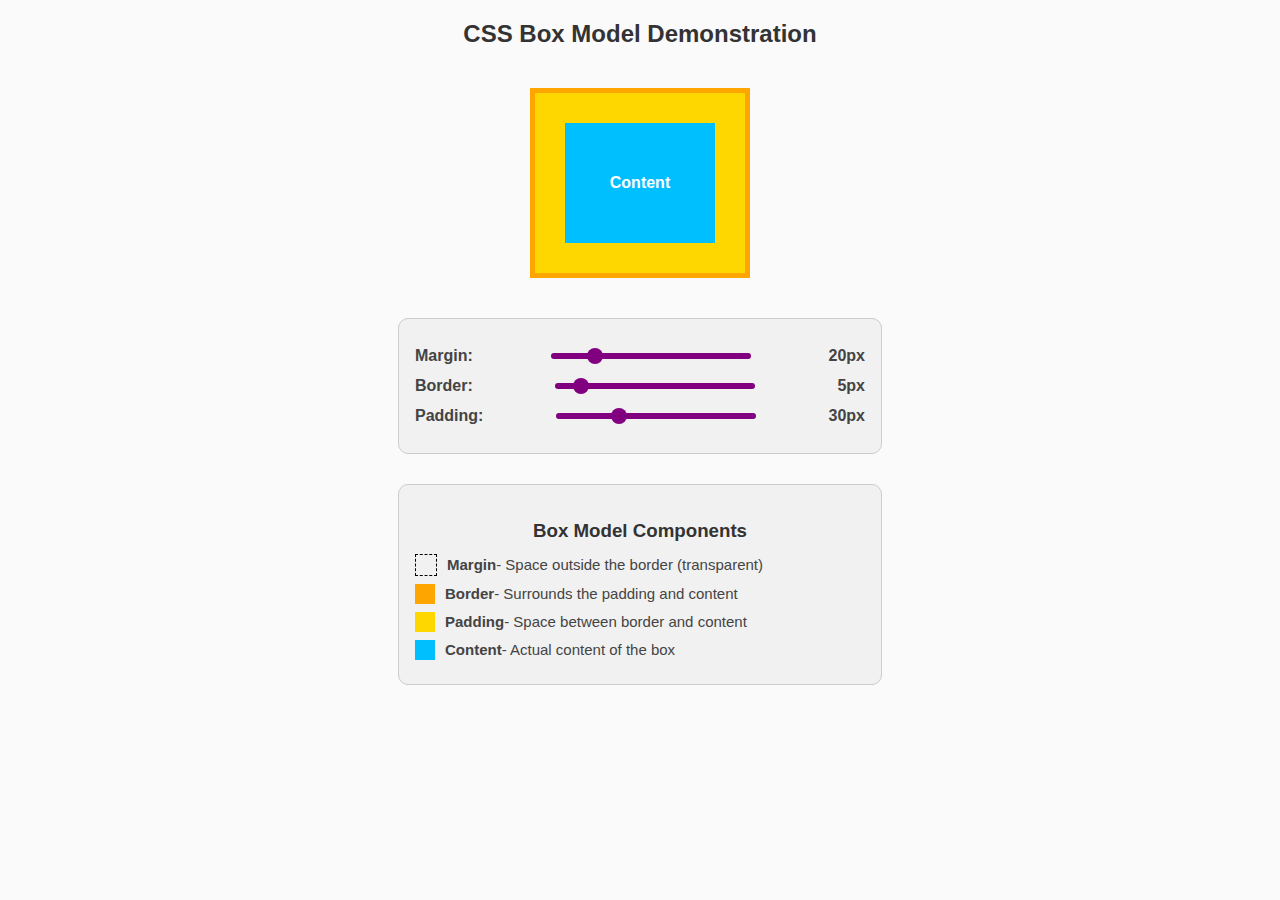
<file: 18-08-25/index.html>
<!DOCTYPE html>
<html lang="en">
<head>
  <meta charset="UTF-8">
  <meta name="viewport" content="width=device-width, initial-scale=1.0">
  <title>CSS Box Model Demonstration</title>
  <style>
    body {
      font-family: Arial, sans-serif;
      text-align: center;
      margin: 20px;
      background: #fafafa;
    }

    h2 {
      margin-bottom: 20px;
      color: #333;
    }

    .container {
      display: flex;
      flex-direction: column;
      align-items: center;
    }

    /* Outer box for margin */
    .margin-box {
      display: inline-block;
      margin: 20px; /* adjustable */
    }

    /* Border box */
    .border-box {
      border: 5px solid orange; /* adjustable */
      display: inline-block;
      background: orange; /* border color visible */
    }

    /* Padding box */
    .padding-box {
      padding: 30px; /* adjustable */
      background: gold; /* padding color */
    }

    /* Content box */
    .content-box {
      width: 150px;
      height: 120px;
      background: deepskyblue; /* content */
      color: white;
      font-weight: bold;
      display: flex;
      align-items: center;
      justify-content: center;
    }

    /* Control Panel */
    .panel {
      margin-top: 20px;
      background: #f1f1f1;
      padding: 16px;
      border-radius: 10px;
      border: 1px solid #ccc;
      width: 450px;
      text-align: left;
    }

    .panel label {
      display: flex;
      justify-content: space-between;
      align-items: center;
      margin: 12px 0;
      font-weight: bold;
      color: #444;
    }

    input[type=range] {
      -webkit-appearance: none;
      width: 200px;
      height: 6px;
      background: #ddd;
      border-radius: 5px;
      outline: none;
    }
    input[type=range]::-webkit-slider-runnable-track {
      height: 6px;
      background: purple;
      border-radius: 5px;
    }
    input[type=range]::-webkit-slider-thumb {
      -webkit-appearance: none;
      width: 16px;
      height: 16px;
      background: purple;
      border-radius: 50%;
      cursor: pointer;
      margin-top: -5px;
    }

    /* Legend */
    .legend {
      margin-top: 30px;
    }
    .legend h3 {
      text-align: center;
      margin-bottom: 12px;
      color: #333;
    }
    .legend div {
      margin: 8px 0;
      display: flex;
      align-items: center;
      font-size: 15px;
      color: #444;
    }
    .legend span {
      display: inline-block;
      width: 20px;
      height: 20px;
      margin-right: 10px;
    }

    .margin { border: 1px dashed black; background: transparent; }
    .border { background: orange; }
    .padding { background: gold; }
    .content { background: deepskyblue; }
  </style>
</head>
<body>

  <h2>CSS Box Model Demonstration</h2>

  <div class="container">
    <!-- Real demo box -->
    <div class="margin-box" id="marginBox">
      <div class="border-box" id="borderBox">
        <div class="padding-box" id="paddingBox">
          <div class="content-box">Content</div>
        </div>
      </div>
    </div>

    <!-- Sliders -->
    <div class="panel">
      <label>Margin: 
        <input type="range" id="margin" min="0" max="100" value="20">
        <span id="marginVal">20px</span>
      </label>
      <label>Border: 
        <input type="range" id="border" min="0" max="50" value="5">
        <span id="borderVal">5px</span>
      </label>
      <label>Padding: 
        <input type="range" id="padding" min="0" max="100" value="30">
        <span id="paddingVal">30px</span>
      </label>
    </div>

    <!-- Legend -->
    <div class="panel legend">
      <h3>Box Model Components</h3>
      <div><span class="margin"></span> <b>Margin</b> - Space outside the border (transparent)</div>
      <div><span class="border"></span> <b>Border</b> - Surrounds the padding and content</div>
      <div><span class="padding"></span> <b>Padding</b> - Space between border and content</div>
      <div><span class="content"></span> <b>Content</b> - Actual content of the box</div>
    </div>
  </div>

  <script>
    const marginBox = document.getElementById('marginBox');
    const borderBox = document.getElementById('borderBox');
    const paddingBox = document.getElementById('paddingBox');

    const margin = document.getElementById('margin');
    const border = document.getElementById('border');
    const padding = document.getElementById('padding');

    const marginVal = document.getElementById('marginVal');
    const borderVal = document.getElementById('borderVal');
    const paddingVal = document.getElementById('paddingVal');

    // Margin
    margin.addEventListener('input', () => {
      marginBox.style.margin = margin.value + "px";
      marginVal.textContent = margin.value + "px";
    });

    // Border
    border.addEventListener('input', () => {
      borderBox.style.borderWidth = border.value + "px";
      borderVal.textContent = border.value + "px";
    });

    // Padding
    padding.addEventListener('input', () => {
      paddingBox.style.padding = padding.value + "px";
      paddingVal.textContent = padding.value + "px";
    });
  </script>

</body>
</html>
</file>
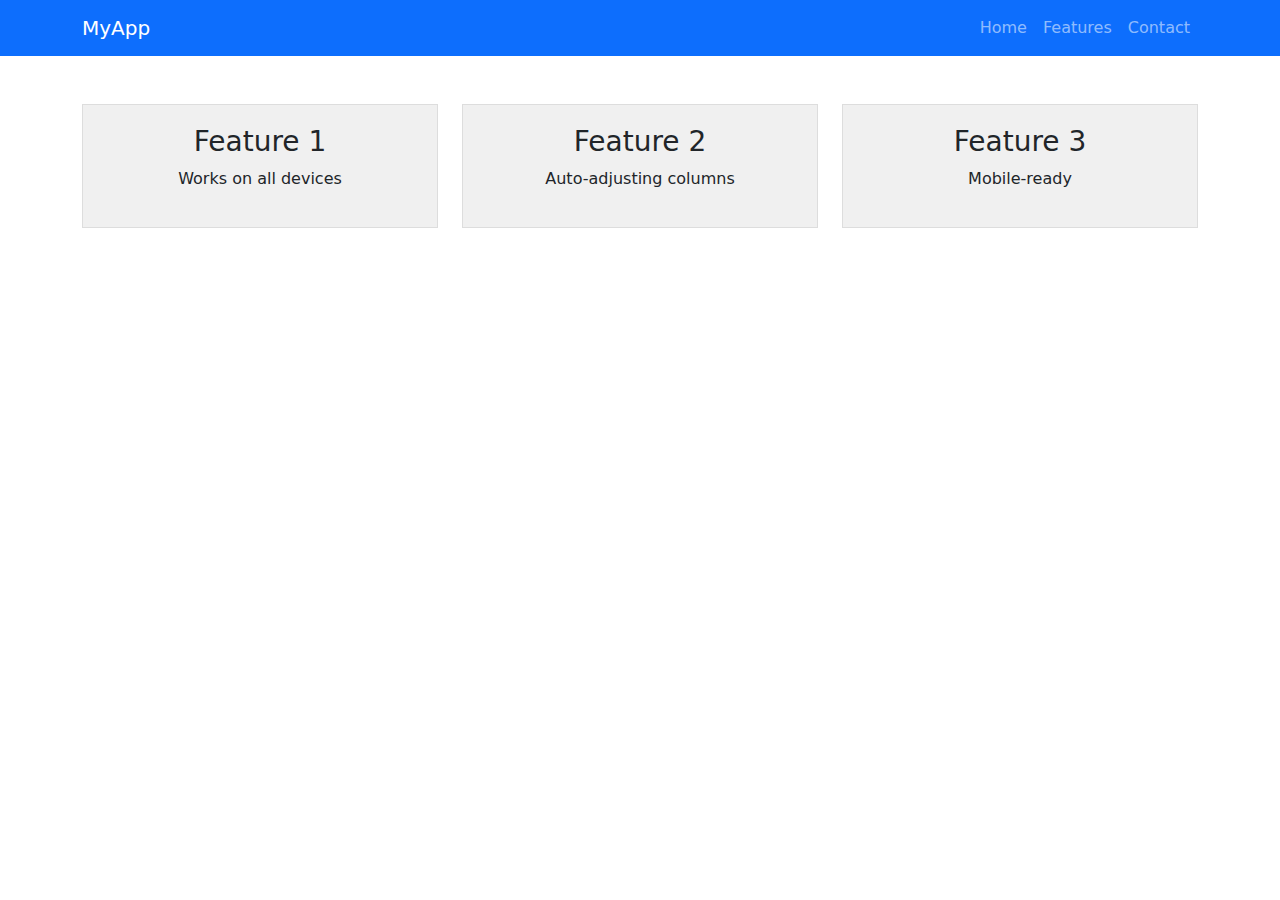
<file: 19-08-25/index1.html>
<!DOCTYPE html> 
<html lang="en"> 
<head> 
    <meta charset="UTF-8"> 
    <meta name="viewport" content="width=device-width, initial-scale=1.0"> 
    <title>With Bootstrap</title> 
    <!-- Bootstrap CSS --> 
    <link href="https://cdn.jsdelivr.net/npm/bootstrap@5.3.0/dist/css/bootstrap.min.css" 
rel="stylesheet"> 
    <style> 
        .custom-box { 
            background: #f0f0f0; 
            border: 1px solid #ddd; 
            padding: 20px; 
            margin-bottom: 20px; 
            text-align: center; 
        } 
    </style> 
</head> 
<body> 
    <!-- Responsive Navbar --> 
    <nav class="navbar navbar-expand-lg navbar-dark bg-primary"> 
        <div class="container"> 
            <a class="navbar-brand" href="#">MyApp</a> 
            <button class="navbar-toggler" type="button" data-bs-toggle="collapse" data-bs
target="#navbarNav"> 
                <span class="navbar-toggler-icon"></span> 
            </button> 
            <div class="collapse navbar-collapse" id="navbarNav"> 
                <ul class="navbar-nav ms-auto"> 
                    <li class="nav-item"><a class="nav-link" href="#">Home</a></li> 
                    <li class="nav-item"><a class="nav-link" href="#">Features</a></li> 
                    <li class="nav-item"><a class="nav-link" href="#">Contact</a></li> 
                </ul> 
            </div> 
        </div> 
    </nav> 
 
    <!-- Responsive Grid --> 
    <div class="container my-5"> 
        <div class="row"> 
            <div class="col-md-4"> 
                <div class="custom-box"> 
                    <h3>Feature 1</h3> 
                    <p>Works on all devices</p> 
                </div> 
            </div> 
            <div class="col-md-4"> 
                <div class="custom-box"> 
                    <h3>Feature 2</h3> 
                    <p>Auto-adjusting columns</p> 
                </div> 
            </div> 
            <div class="col-md-4"> 
                <div class="custom-box"> 
                    <h3>Feature 3</h3> 
                    <p>Mobile-ready</p> 
                </div> 
            </div> 
        </div> 
    </div> 
 
    <!-- Bootstrap JS --> 
    <script 
src="https://cdn.jsdelivr.net/npm/bootstrap@5.3.0/dist/js/bootstrap.bundle.min.js"></scrip
 t> 
</body> 
</html>
</file>
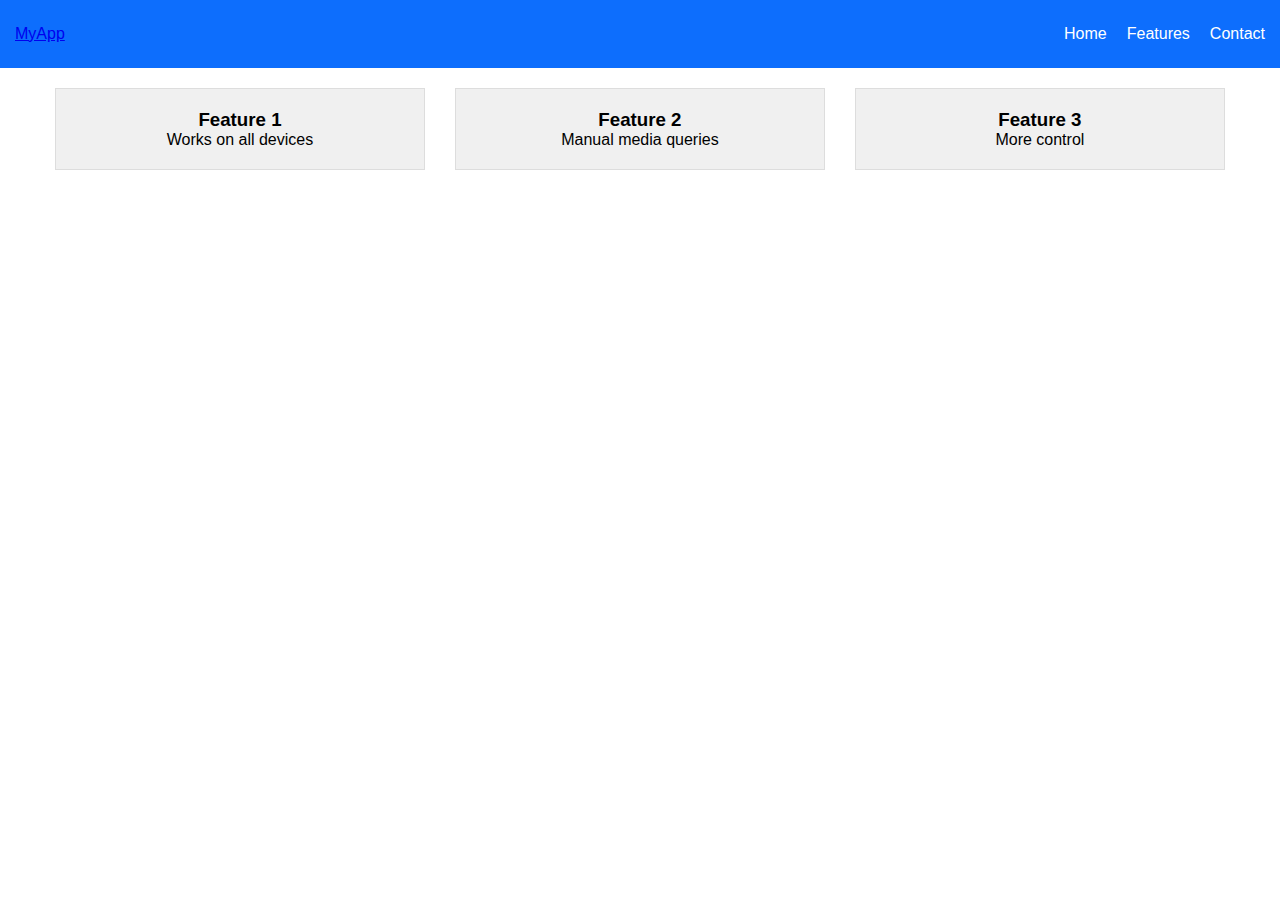
<file: 19-08-25/index2.html>
<!DOCTYPE html> 
<html lang="en"> 
<head> 
    <meta charset="UTF-8"> 
    <meta name="viewport" content="width=device-width, initial-scale=1.0"> 
    <title>Without Bootstrap</title> 
    <style> 
        /* Custom CSS for responsiveness */ 
        * { 
            box-sizing: border-box; 
            margin: 0; 
            padding: 0; 
        } 
         
        body { 
            font-family: Arial, sans-serif; 
        } 
         
        /* Navbar */ 
        .navbar { 
            background: #0d6efd; 
            color: white; 
            padding: 15px; 
            display: flex; 
            justify-content: space-between; 
            align-items: center; 
            flex-wrap: wrap; 
        } 
         
        .nav-links { 
            display: none; 
            width: 100%; 
        } 
         
        .nav-links.active { 
            display: block; 
        } 
         
        .nav-links ul { 
            list-style: none; 
        } 
         
        .nav-links li { 
            padding: 10px 0; 
        } 
         
        .nav-links a { 
            color: white; 
            text-decoration: none; 
        } 
         
        .toggle-btn { 
            background: none; 
            border: none; 
            color: white; 
            font-size: 24px; 
            cursor: pointer; 
        } 
         
        /* Grid System */ 
        .container { 
            width: 100%; 
            max-width: 1200px; 
            margin: 20px auto; 
            padding: 0 15px; 
        } 
         
        .row { 
            display: flex; 
            flex-wrap: wrap; 
            margin: 0 -15px; 
        } 
         
        .col { 
            padding: 0 15px; 
            margin-bottom: 20px; 
            width: 100%; 
        } 
         
        .custom-box { 
            background: #f0f0f0; 
            border: 1px solid #ddd; 
            padding: 20px; 
            text-align: center; 
        } 
         
        /* Responsive Breakpoints */ 
        @media (min-width: 768px) { 
            .toggle-btn { 
                display: none; 
            } 
             
            .nav-links { 
                display: block; 
                width: auto; 
            } 
             
            .nav-links ul { 
                display: flex; 
                gap: 20px; 
            } 
             
            .col { 
                width: 33.33%; 
            } 
        } 
    </style> 
</head> 
<body> 
    <!-- Custom Navbar --> 
    <nav class="navbar"> 
        <a href="#" class="logo">MyApp</a> 
        <button class="toggle-btn">☰</button> 
        <div class="nav-links"> 
            <ul> 
                <li><a href="#">Home</a></li> 
                <li><a href="#">Features</a></li> 
                <li><a href="#">Contact</a></li> 
            </ul> 
        </div> 
    </nav> 
 
    <!-- Custom Grid --> 
    <div class="container"> 
        <div class="row"> 
            <div class="col"> 
                <div class="custom-box"> 
                    <h3>Feature 1</h3> 
                    <p>Works on all devices</p> 
                </div> 
            </div> 
            <div class="col"> 
                <div class="custom-box"> 
                    <h3>Feature 2</h3> 
                    <p>Manual media queries</p> 
                </div> 
            </div> 
            <div class="col"> 
                <div class="custom-box"> 
                    <h3>Feature 3</h3> 
                    <p>More control</p> 
                </div> 
            </div> 
        </div> 
    </div> 
 
    <!-- JavaScript for mobile menu --> 
    <script> 
        document.querySelector('.toggle-btn').addEventListener('click', function() { 
            document.querySelector('.nav-links').classList.toggle('active'); 
        }); 
    </script> 
</body> 
</html>
</file>
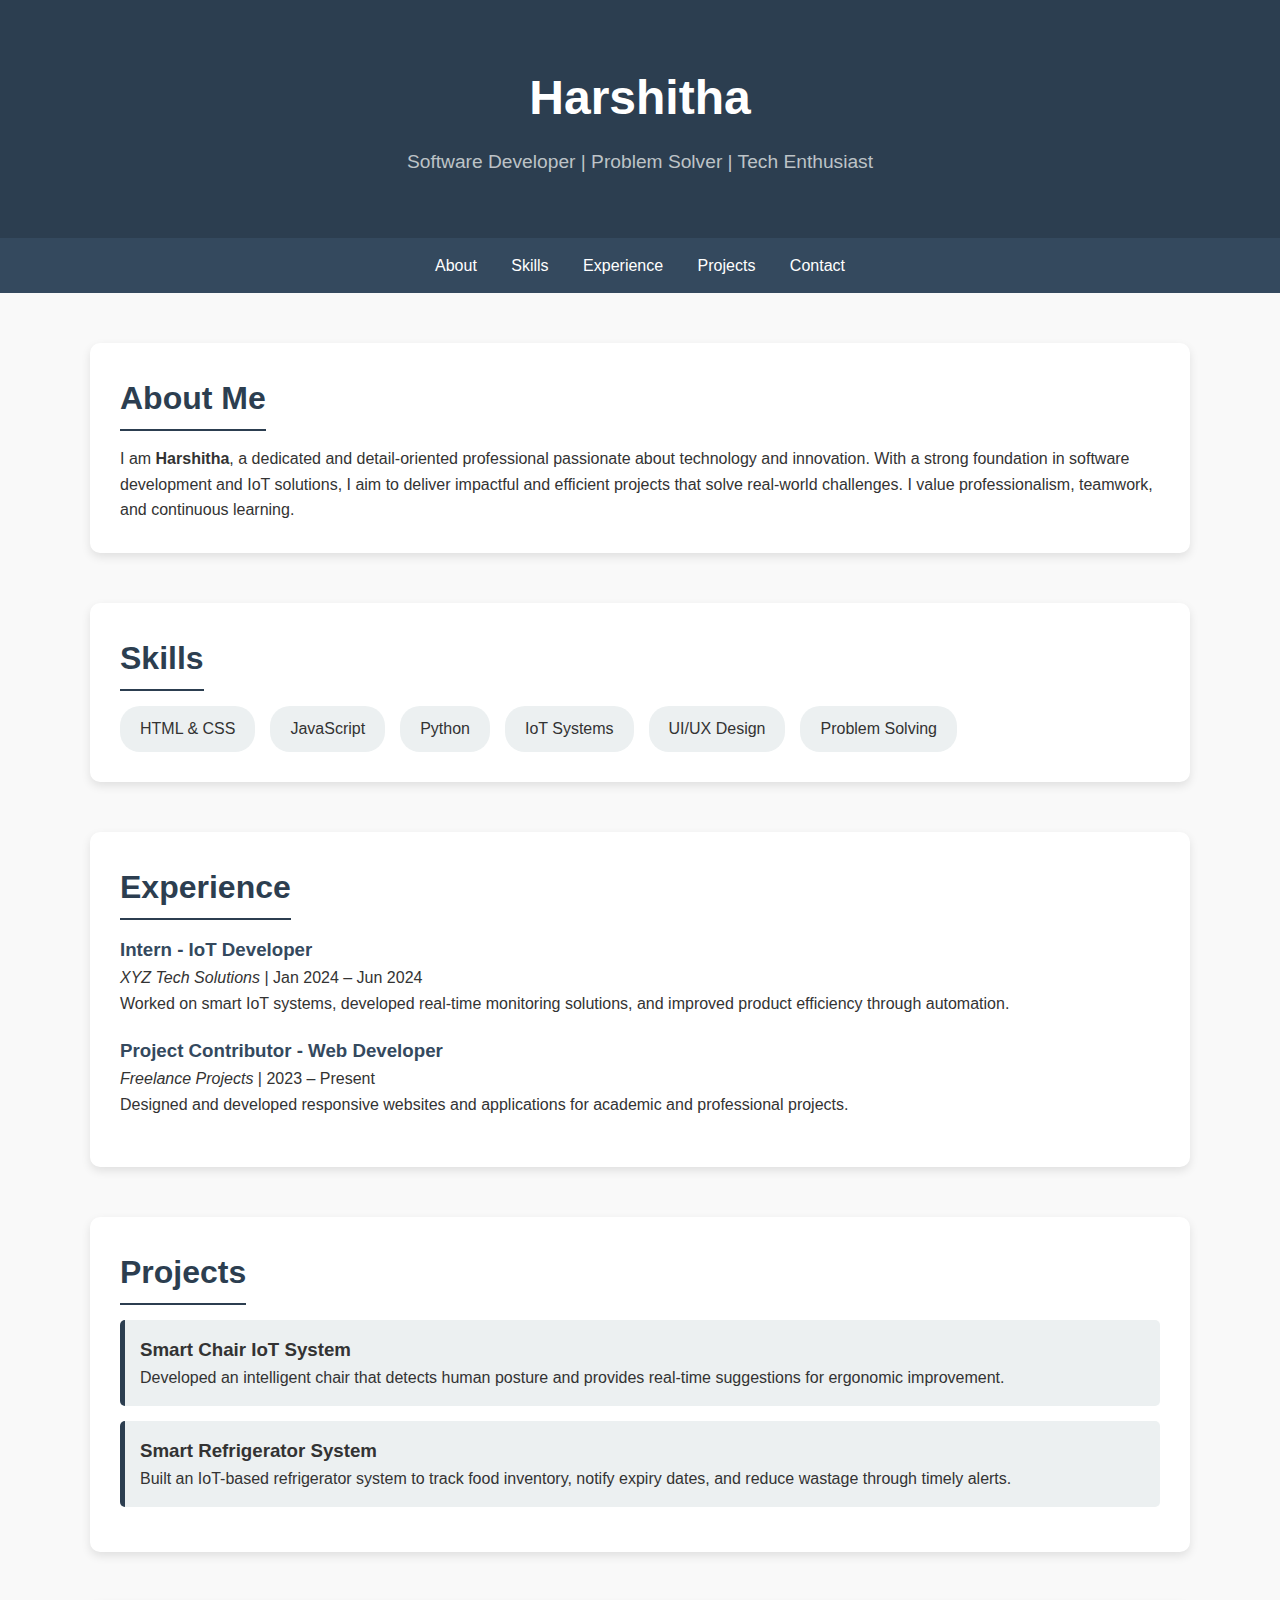
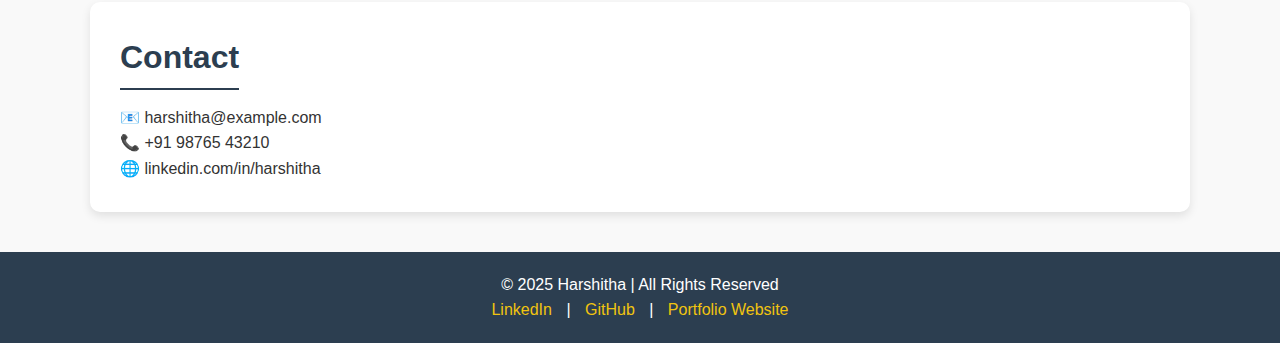
<file: 19-08-25/portfolio.html>
<!DOCTYPE html>
<html lang="en">
<head>
  <meta charset="UTF-8">
  <meta name="viewport" content="width=device-width, initial-scale=1.0">
  <title>Harshitha | Portfolio</title>
  <style>
    * {
      margin: 0;
      padding: 0;
      box-sizing: border-box;
      font-family: 'Segoe UI', Tahoma, Geneva, Verdana, sans-serif;
    }
    body {
      background: #f9f9f9;
      color: #333;
      line-height: 1.6;
    }
    header {
      background: #2c3e50;
      color: white;
      padding: 60px 20px;
      text-align: center;
    }
    header h1 {
      font-size: 3rem;
      margin-bottom: 10px;
    }
    header p {
      font-size: 1.2rem;
      color: #bdc3c7;
    }
    nav {
      background: #34495e;
      padding: 15px;
      text-align: center;
    }
    nav a {
      color: white;
      text-decoration: none;
      margin: 0 15px;
      font-weight: 500;
    }
    nav a:hover {
      text-decoration: underline;
    }
    section {
      max-width: 1100px;
      margin: 50px auto;
      padding: 20px;
    }
    h2 {
      font-size: 2rem;
      margin-bottom: 15px;
      color: #2c3e50;
      border-bottom: 2px solid #2c3e50;
      display: inline-block;
      padding-bottom: 5px;
    }
    .about, .skills, .experience, .projects, .contact {
      background: white;
      padding: 30px;
      border-radius: 10px;
      margin-bottom: 40px;
      box-shadow: 0 4px 10px rgba(0,0,0,0.1);
    }
    .skills ul {
      list-style: none;
      display: flex;
      flex-wrap: wrap;
      gap: 15px;
    }
    .skills ul li {
      background: #ecf0f1;
      padding: 10px 20px;
      border-radius: 20px;
      font-weight: 500;
    }
    .experience .job {
      margin-bottom: 20px;
    }
    .experience .job h3 {
      color: #34495e;
    }
    .projects .card {
      border-left: 5px solid #2c3e50;
      padding: 15px;
      margin-bottom: 15px;
      background: #ecf0f1;
      border-radius: 5px;
    }
    footer {
      background: #2c3e50;
      color: white;
      text-align: center;
      padding: 20px;
      margin-top: 40px;
    }
    footer a {
      color: #f1c40f;
      text-decoration: none;
      margin: 0 10px;
    }
    footer a:hover {
      text-decoration: underline;
    }
  </style>
</head>
<body>

  <header>
    <h1>Harshitha</h1>
    <p>Software Developer | Problem Solver | Tech Enthusiast</p>
  </header>

  <nav>
    <a href="#about">About</a>
    <a href="#skills">Skills</a>
    <a href="#experience">Experience</a>
    <a href="#projects">Projects</a>
    <a href="#contact">Contact</a>
  </nav>

  <section id="about" class="about">
    <h2>About Me</h2>
    <p>
      I am <strong>Harshitha</strong>, a dedicated and detail-oriented professional passionate about technology 
      and innovation. With a strong foundation in software development and IoT solutions, I aim to deliver 
      impactful and efficient projects that solve real-world challenges. I value professionalism, teamwork, 
      and continuous learning.
    </p>
  </section>

  <section id="skills" class="skills">
    <h2>Skills</h2>
    <ul>
      <li>HTML & CSS</li>
      <li>JavaScript</li>
      <li>Python</li>
      <li>IoT Systems</li>
      <li>UI/UX Design</li>
      <li>Problem Solving</li>
    </ul>
  </section>

  <section id="experience" class="experience">
    <h2>Experience</h2>
    <div class="job">
      <h3>Intern - IoT Developer</h3>
      <p><em>XYZ Tech Solutions</em> | Jan 2024 – Jun 2024</p>
      <p>Worked on smart IoT systems, developed real-time monitoring solutions, and improved 
         product efficiency through automation.</p>
    </div>
    <div class="job">
      <h3>Project Contributor - Web Developer</h3>
      <p><em>Freelance Projects</em> | 2023 – Present</p>
      <p>Designed and developed responsive websites and applications for academic and 
         professional projects.</p>
    </div>
  </section>

  <section id="projects" class="projects">
    <h2>Projects</h2>
    <div class="card">
      <h3>Smart Chair IoT System</h3>
      <p>Developed an intelligent chair that detects human posture and provides real-time suggestions 
         for ergonomic improvement.</p>
    </div>
    <div class="card">
      <h3>Smart Refrigerator System</h3>
      <p>Built an IoT-based refrigerator system to track food inventory, notify expiry dates, and 
         reduce wastage through timely alerts.</p>
    </div>
  </section>

  <section id="contact" class="contact">
    <h2>Contact</h2>
    <p>📧 harshitha@example.com</p>
    <p>📞 +91 98765 43210</p>
    <p>🌐 linkedin.com/in/harshitha</p>
  </section>

  <footer>
    <p>© 2025 Harshitha | All Rights Reserved</p>
    <p>
      <a href="#">LinkedIn</a> | 
      <a href="#">GitHub</a> | 
      <a href="#">Portfolio Website</a>
    </p>
  </footer>

</body>
</html>
</file>
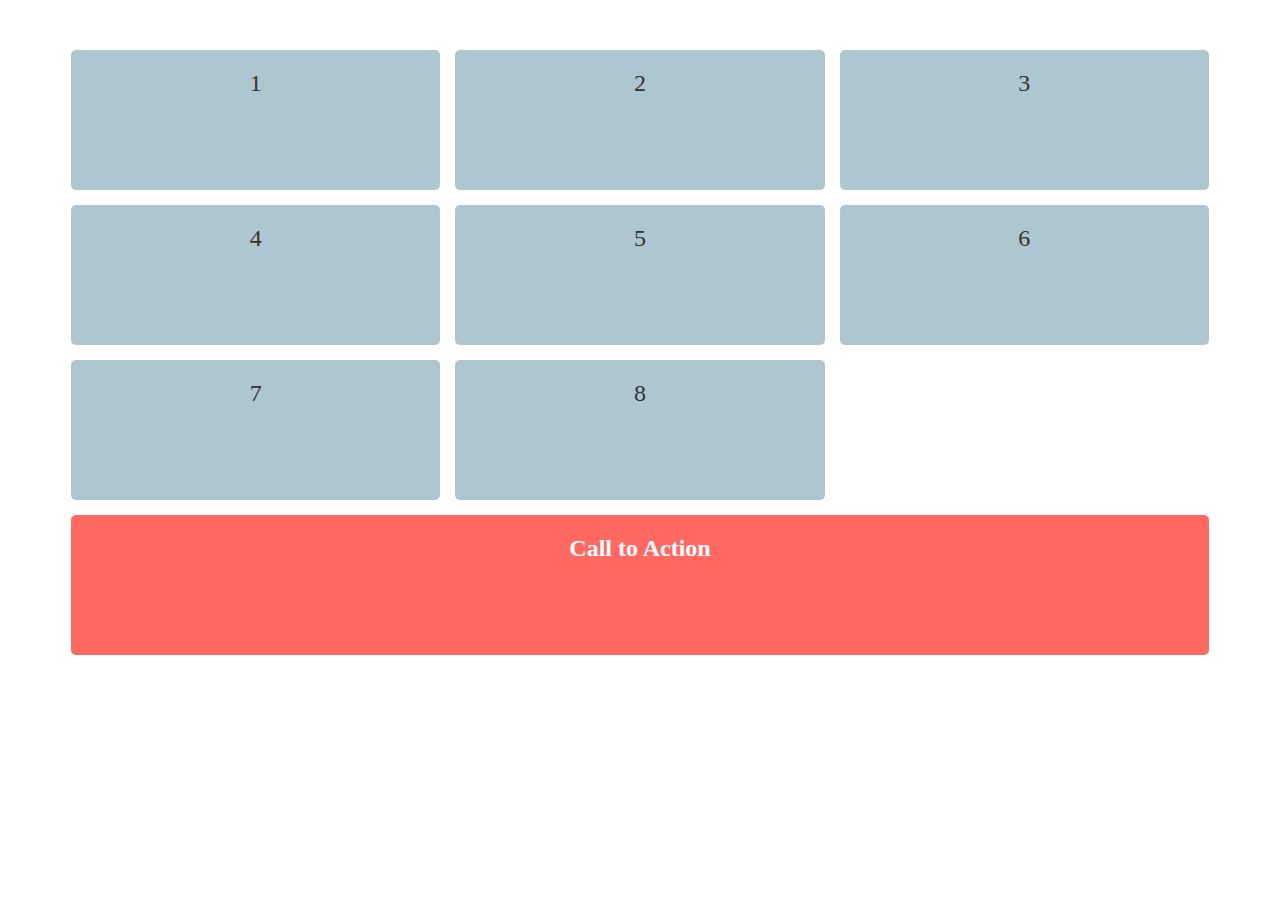
<file: 28-11-25/grid layout demo/index5.html>
<!DOCTYPE html>
<html lang="en">
<head>
<meta charset="UTF-8">
<meta name="viewport" content="width=device-width, initial-scale=1.0">
<title>CSS Grid Layout Demo</title>
<link rel="stylesheet" href="style5.css">
</head>
<body>
<div class="grid-container">
<div class="grid-item">1</div>
<div class="grid-item">2</div>
<div class="grid-item">3</div>
<div class="grid-item">4</div>
<div class="grid-item">5</div>
<div class="grid-item">6</div>
<div class="grid-item">7</div>
<div class="grid-item">8</div>
<div class="grid-item span-item">Call to Action</div>
</div>
</body>
</html>
</file>
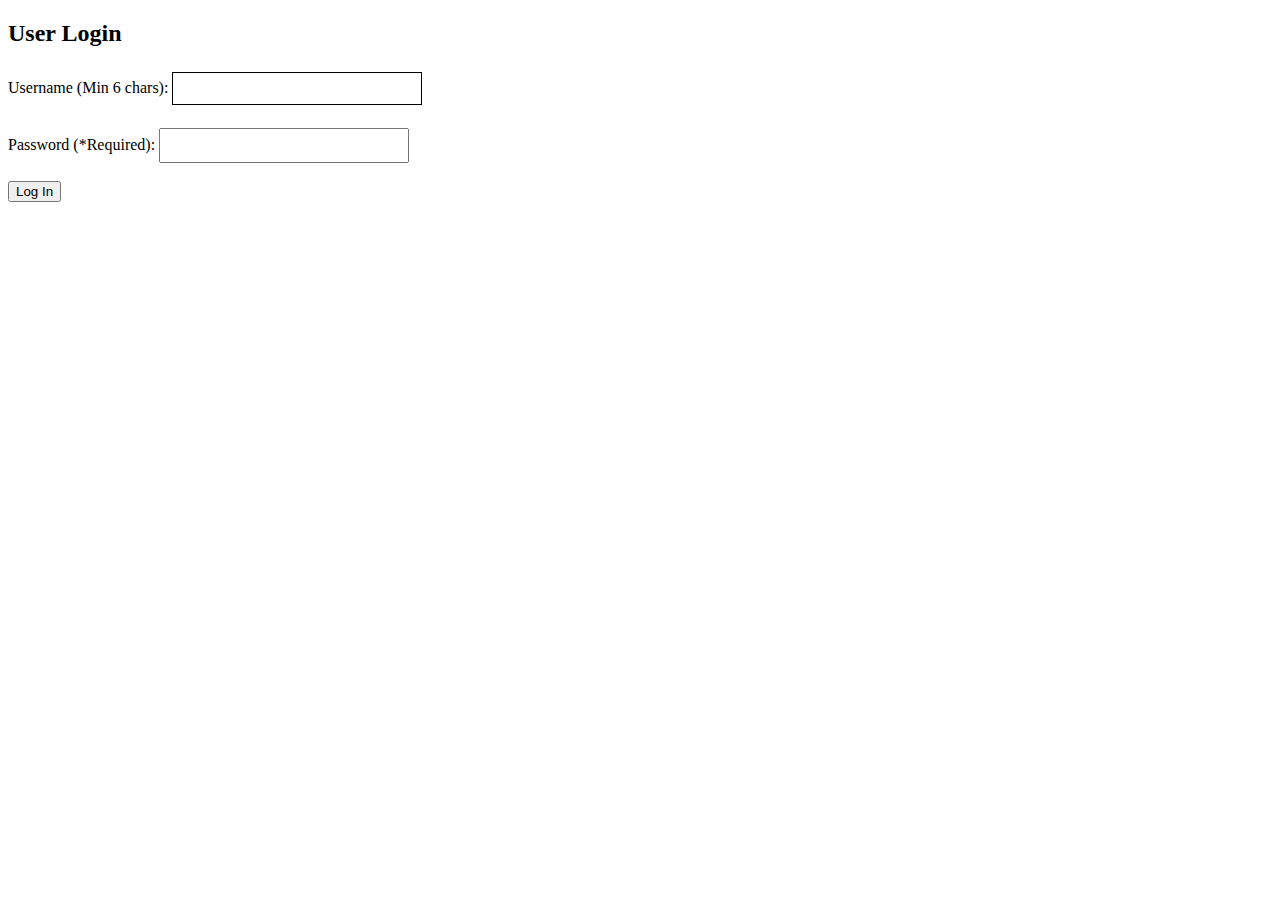
<file: 28-11-25/html5 validation demo/index6.html>
<!DOCTYPE html>
<html lang="en">
<head>
<meta charset="UTF-8">
<meta name="viewport" content="width=device-width, initial-scale=1.0">
<title>HTML5 Validation Demo</title>
<link rel="stylesheet" href="style6.css">
</head>
<body>
<form action="#" method="POST">
<h2>User Login</h2>

<label for="username">Username (Min 6 chars):</label>
<input type="text" id="username" name="username" minlength="6"><br><br>

<label for="password">Password (*Required):</label>
<input type="password" id="password" name="password" required><br><br>

<button type="submit">Log In</button>
</form>
</body>
</html>
</file>
<file: 28-11-25/grid layout demo/style5.css>
.grid-container {
    display: grid;
    grid-template-columns: repeat(3, 1fr);
    grid-gap: 15px;
    width: 90%;
    margin: 50px auto;
}

.grid-item {
    background-color: #AEC6CF;
    color: #333;
    padding: 20px;
    border-radius: 5px;
    min-height: 100px;
    text-align: center;
    font-size: 1.5em;
}

.span-item {
    background-color: #FF6961;
    grid-column: 1 / 4;
    font-weight: bold;
    color: white;
}
</file>
<file: 28-11-25/html5 validation demo/style6.css>
/* Styling for valid or default fields */
input:invalid:focus,
input:valid {
    border: 1px solid #000;
}

/* Highlight inputs that are invalid and have been focused */
input:invalid:focus {
    border-color: #FF0000;
    box-shadow: 0 0 5px rgba(255, 0, 0, 0.5);
}

/* Basic Input Styling */
input {
    padding: 8px;
    margin-top: 5px;
    width: 250px;
    box-sizing: border-box;
}
</file>
